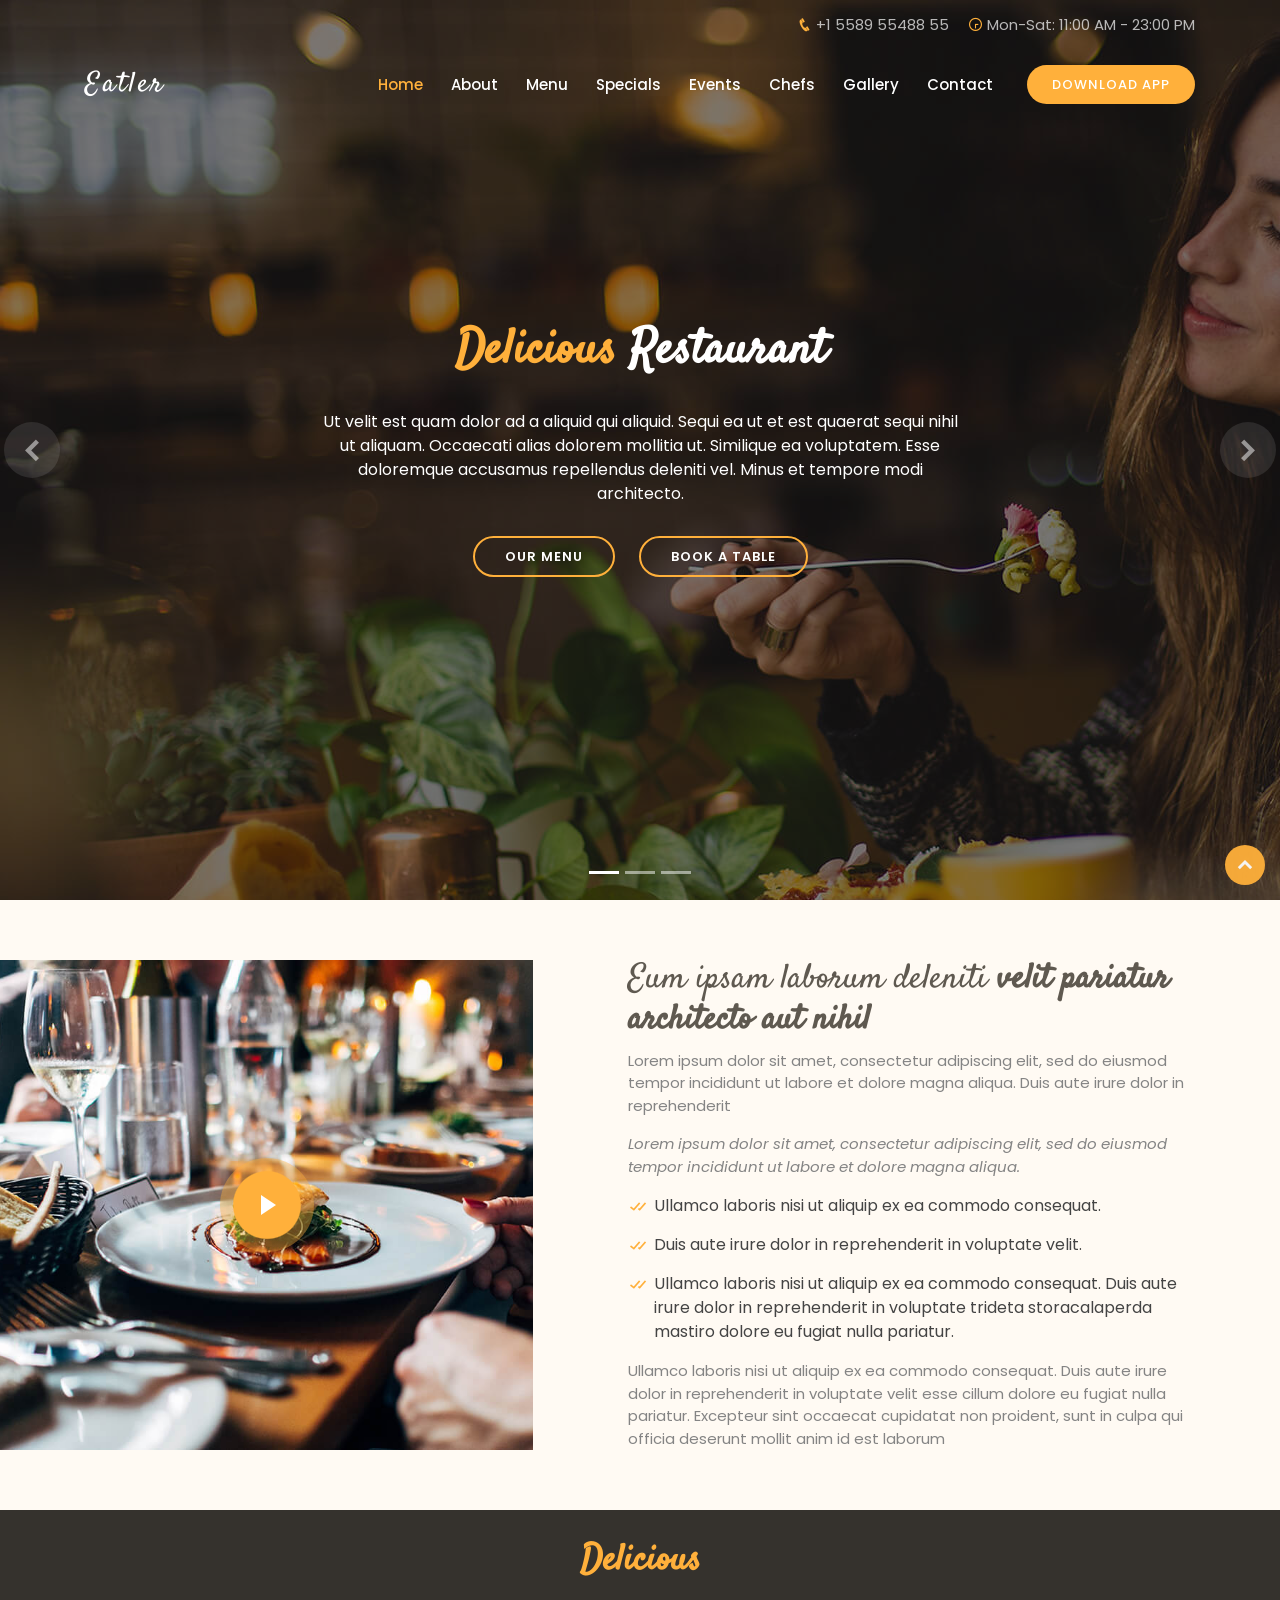
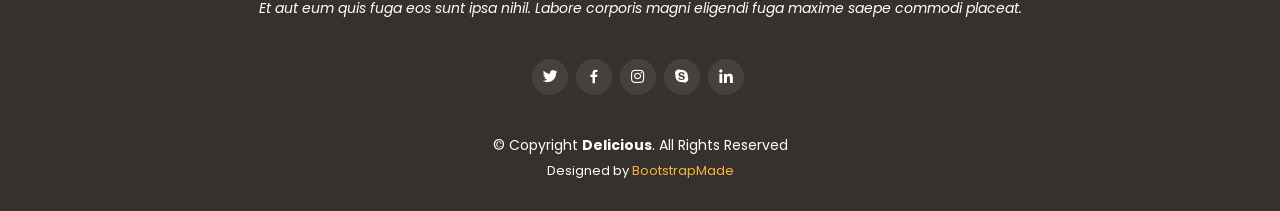
<file: main/index2.html>
<!DOCTYPE html>

<html lang="en">

<head>
  <meta charset="utf-8">
  <meta content="width=device-width, initial-scale=1.0" name="viewport">

  <title>Eatler</title>
  <meta content="" name="descriptison">
  <meta content="" name="keywords">

  <!-- Favicons -->
  <!-- <link href="assets/img/favicon.png" rel="icon">
  <link href="assets/img/apple-touch-icon.png" rel="apple-touch-icon"> -->

  <!-- Google Fonts -->
  <link href="https://fonts.googleapis.com/css?family=Poppins:300,300i,400,400i,600,600i,700,700i|Satisfy|Comic+Neue:300,300i,400,400i,700,700i" rel="stylesheet">

  <!-- Vendor CSS Files -->
  <link href="assets/vendor/bootstrap/css/bootstrap.min.css" rel="stylesheet">
  <link href="assets/vendor/icofont/icofont.min.css" rel="stylesheet">
  <link href="assets/vendor/boxicons/css/boxicons.min.css" rel="stylesheet">
  <link href="assets/vendor/animate.css/animate.min.css" rel="stylesheet">
  <link href="assets/vendor/venobox/venobox.css" rel="stylesheet">
  <link href="assets/vendor/owl.carousel/assets/owl.carousel.min.css" rel="stylesheet">

  <!-- Main CSS File -->
  <link href="assets/css/style.css" rel="stylesheet">

</head>

<body>

  <!-- ======= Top Bar ======= -->
  <section id="topbar" class="d-none d-lg-flex align-items-center fixed-top">
    <div class="container text-right">
      <i class="icofont-phone"></i> +1 5589 55488 55
      <i class="icofont-clock-time icofont-rotate-180"></i> Mon-Sat: 11:00 AM - 23:00 PM
    </div>
  </section>

  <!-- ======= Header ======= -->
  <header id="header" class="fixed-top d-flex align-items-center">
    <div class="container d-flex align-items-center">

      <div class="logo mr-auto">
        <h1 class="text-light"><a href="index.html"><span>Eatler</span></a></h1>
        <!-- Uncomment below if you prefer to use an image logo -->
        <!-- <a href="index.html"><img src="assets/img/logo.png" alt="" class="img-fluid"></a>-->
      </div>

      <nav class="nav-menu d-none d-lg-block">
        <ul>
          <li class="active"><a href="index.html">Home</a></li>
          <li><a href="#about">About</a></li>
          <li><a href="#menu">Menu</a></li>
          <li><a href="#specials">Specials</a></li>
          <li><a href="#events">Events</a></li>
          <li><a href="#chefs">Chefs</a></li>
          <li><a href="#gallery">Gallery</a></li>
          <li><a href="#contact">Contact</a></li>

          <li class="book-a-table text-center"><a href="#book-a-table">Download App</a></li>
        </ul>
      </nav><!-- .nav-menu -->

    </div>
  </header><!-- End Header -->

  <!-- ======= Hero Section ======= -->
  <section id="hero">
    <div class="hero-container">
      <div id="heroCarousel" class="carousel slide carousel-fade" data-ride="carousel">

        <ol class="carousel-indicators" id="hero-carousel-indicators"></ol>

        <div class="carousel-inner" role="listbox">

          <!-- Slide 1 -->
          <div class="carousel-item active" style="background: url(assets/img/slide/slide-1.jpg);">
            <div class="carousel-container">
              <div class="carousel-content">
                <h2 class="animated fadeInDown"><span>Delicious</span> Restaurant</h2>
                <p class="animated fadeInUp">Ut velit est quam dolor ad a aliquid qui aliquid. Sequi ea ut et est quaerat sequi nihil ut aliquam. Occaecati alias dolorem mollitia ut. Similique ea voluptatem. Esse doloremque accusamus repellendus deleniti vel. Minus et tempore modi architecto.</p>
                <div>
                  <a href="#menu" class="btn-menu animated fadeInUp scrollto">Our Menu</a>
                  <a href="#book-a-table" class="btn-book animated fadeInUp scrollto">Book a Table</a>
                </div>
              </div>
            </div>
          </div>

          <!-- Slide 2 -->
          <div class="carousel-item" style="background: url(assets/img/slide/slide-2.jpg);">
            <div class="carousel-container">
              <div class="carousel-content">
                <h2 class="animated fadeInDown">Lorem Ipsum Dolor</h2>
                <p class="animated fadeInUp">Ut velit est quam dolor ad a aliquid qui aliquid. Sequi ea ut et est quaerat sequi nihil ut aliquam. Occaecati alias dolorem mollitia ut. Similique ea voluptatem. Esse doloremque accusamus repellendus deleniti vel. Minus et tempore modi architecto.</p>
                <div>
                  <a href="#menu" class="btn-menu animated fadeInUp scrollto">Our Menu</a>
                  <a href="#book-a-table" class="btn-book animated fadeInUp scrollto">Book a Table</a>
                </div>
              </div>
            </div>
          </div>

          <!-- Slide 3 -->
          <div class="carousel-item" style="background: url(assets/img/slide/slide-3.jpg);">
            <div class="carousel-background"><img src="assets/img/slide/slide-3.jpg" alt=""></div>
            <div class="carousel-container">
              <div class="carousel-content">
                <h2 class="animated fadeInDown">Sequi ea ut et est quaerat</h2>
                <p class="animated fadeInUp">Ut velit est quam dolor ad a aliquid qui aliquid. Sequi ea ut et est quaerat sequi nihil ut aliquam. Occaecati alias dolorem mollitia ut. Similique ea voluptatem. Esse doloremque accusamus repellendus deleniti vel. Minus et tempore modi architecto.</p>
                <div>
                  <a href="#menu" class="btn-menu animated fadeInUp scrollto">Our Menu</a>
                  <a href="#book-a-table" class="btn-book animated fadeInUp scrollto">Book a Table</a>
                </div>
              </div>
            </div>
          </div>

        </div>

        <a class="carousel-control-prev" href="#heroCarousel" role="button" data-slide="prev">
          <span class="carousel-control-prev-icon icofont-simple-left" aria-hidden="true"></span>
          <span class="sr-only">Previous</span>
        </a>

        <a class="carousel-control-next" href="#heroCarousel" role="button" data-slide="next">
          <span class="carousel-control-next-icon icofont-simple-right" aria-hidden="true"></span>
          <span class="sr-only">Next</span>
        </a>

      </div>
    </div>
  </section><!-- End Hero -->

  <main id="main">

    <!-- ======= About Section ======= -->

    <section id="about"  class="about">
      <div class="container-fluid">

        <div class="row">

          <div class="col-lg-5 align-items-stretch video-box" style='background-image: url("assets/img/about.jpg");'>
            <a href="https://www.youtube.com/watch?v=jDDaplaOz7Q" class="venobox play-btn mb-4" data-vbtype="video" data-autoplay="true"></a>
          </div>

          <div class="col-lg-7 d-flex flex-column justify-content-center align-items-stretch">

            <div class="content">
              <h3>Eum ipsam laborum deleniti <strong>velit pariatur architecto aut nihil</strong></h3>
              <p>
                Lorem ipsum dolor sit amet, consectetur adipiscing elit, sed do eiusmod tempor incididunt ut labore et dolore magna aliqua. Duis aute irure dolor in reprehenderit
              </p>
              <p class="font-italic">
                Lorem ipsum dolor sit amet, consectetur adipiscing elit, sed do eiusmod tempor incididunt ut labore et dolore
                magna aliqua.
              </p>
              <ul>
                <li><i class="bx bx-check-double"></i> Ullamco laboris nisi ut aliquip ex ea commodo consequat.</li>
                <li><i class="bx bx-check-double"></i> Duis aute irure dolor in reprehenderit in voluptate velit.</li>
                <li><i class="bx bx-check-double"></i> Ullamco laboris nisi ut aliquip ex ea commodo consequat. Duis aute irure dolor in reprehenderit in voluptate trideta storacalaperda mastiro dolore eu fugiat nulla pariatur.</li>
              </ul>
              <p>
                Ullamco laboris nisi ut aliquip ex ea commodo consequat. Duis aute irure dolor in reprehenderit in voluptate
                velit esse cillum dolore eu fugiat nulla pariatur. Excepteur sint occaecat cupidatat non proident, sunt in
                culpa qui officia deserunt mollit anim id est laborum
              </p>
            </div>

          </div>

        </div>

      </div>
    </section><!-- End About Section -->


      </main><!-- End #main -->

  <!-- ======= Footer ======= -->
  <footer id="footer">
    <div class="container">
      <h3>Delicious</h3>
      <p>Et aut eum quis fuga eos sunt ipsa nihil. Labore corporis magni eligendi fuga maxime saepe commodi placeat.</p>
      <div class="social-links">
        <a href="#" class="twitter"><i class="bx bxl-twitter"></i></a>
        <a href="#" class="facebook"><i class="bx bxl-facebook"></i></a>
        <a href="#" class="instagram"><i class="bx bxl-instagram"></i></a>
        <a href="#" class="google-plus"><i class="bx bxl-skype"></i></a>
        <a href="#" class="linkedin"><i class="bx bxl-linkedin"></i></a>
      </div>
      <div class="copyright">
        &copy; Copyright <strong><span>Delicious</span></strong>. All Rights Reserved
      </div>
      <div class="credits">
        <!-- All the links in the footer should remain intact. -->
        <!-- You can delete the links only if you purchased the pro version. -->
        <!-- Licensing information: https://bootstrapmade.com/license/ -->
        <!-- Purchase the pro version with working PHP/AJAX contact form: https://bootstrapmade.com/delicious-free-restaurant-bootstrap-theme/ -->
        Designed by <a href="https://bootstrapmade.com/">BootstrapMade</a>
      </div>
    </div>
  </footer><!-- End Footer -->

  <a href="#" class="back-to-top"><i class="icofont-simple-up"></i></a>

  <!-- Vendor JS Files -->
  <script src="assets/vendor/jquery/jquery.min.js"></script>
  <script src="assets/vendor/bootstrap/js/bootstrap.bundle.min.js"></script>
  <script src="assets/vendor/jquery.easing/jquery.easing.min.js"></script>
  <script src="assets/vendor/php-email-form/validate.js"></script>
  <script src="assets/vendor/jquery-sticky/jquery.sticky.js"></script>
  <script src="assets/vendor/isotope-layout/isotope.pkgd.min.js"></script>
  <script src="assets/vendor/venobox/venobox.min.js"></script>
  <script src="assets/vendor/owl.carousel/owl.carousel.min.js"></script>

  <!-- Template Main JS File -->
  <script src="assets/js/main.js"></script>

</body>

</html>
</file>
<file: main/assets/vendor/venobox/venobox.css>
/* ------ venobox.css --------*/
.vbox-overlay *, .vbox-overlay *:before, .vbox-overlay *:after{
    -webkit-backface-visibility: hidden;
    -webkit-box-sizing:border-box;
    -moz-box-sizing:border-box;
    box-sizing:border-box;
}
.vbox-overlay * { 
    -webkit-backface-visibility: visible;
    backface-visibility: visible;
}
.vbox-overlay{
    display: -webkit-flex;
    display: flex;
    -webkit-flex-direction: column;
    flex-direction: column;
    -webkit-justify-content: center;
    justify-content: center;
    -webkit-align-items: center;
    align-items: center;
    position: fixed;
    left: 0;
    top: 0;
    bottom: 0;
    right: 0;
    z-index: 999999;
}

/* ----- navigation ----- */
.vbox-title{
    width: 100%;
    height: 40px;
    float: left;
    text-align: center;
    line-height: 28px;
    font-size: 12px;
    padding: 6px 50px;
    overflow: hidden;
    position: fixed;
    display: none;
    left: 0;
    z-index: 89;
}
.vbox-close{
    cursor: pointer;
    position: fixed;
    top: -1px;
    right: 0;
    width: 50px;
    height: 40px;
    padding: 6px;
    display: block;
    background-position:10px center;
    overflow: hidden;
    font-size: 24px;
    line-height: 1;
    text-align: center;
    z-index: 99;
}
.vbox-left{
    cursor: pointer;
    position: fixed;
    left: 0;
    height: 40px;
    overflow: hidden;
    line-height: 28px;
    font-size: 12px;
    z-index: 99;
    display: flex;
    align-items:center;
}
.vbox-num{
    display: inline-block;
    margin: 6px 0 6px 15px;
}
/* ----- Social share ----- */
.vbox-share{
    line-height: 28px;
    font-size: 12px;
    overflow: hidden;
    position: fixed;
    left: 0;
    z-index: 98;
    display: flex;
    align-items:center;
    justify-content: center;
    width: 100%;
    text-align: center;
}
.vbox-share svg{
    max-height: 28px;
    width: 28px;
    z-index: 10;
    margin-left: 12px;
    margin-top: 6px;
    margin-bottom: 6px;
    vertical-align: middle;
}


/* ----- navigation ARROWS ----- */
.vbox-next, .vbox-prev{
    position: fixed;
    top: 50%;
    margin-top: -15px;
    overflow: hidden;
    cursor: pointer;
    display: block;
    width: 45px;
    height: 45px;
    z-index: 99;
}
.vbox-next span, .vbox-prev span{
    position: relative;
    width: 20px;
    height: 20px;
    border: 2px solid transparent;
    border-top-color: #B6B6B6;
    border-right-color: #B6B6B6;
    text-indent: -100px;
    position: absolute;
    top: 8px;
    display: block;
}
.vbox-prev{
    left: 15px;
}
.vbox-next{
    right: 15px;
}
.vbox-prev span{
    left: 10px;
    -ms-transform: rotate(-135deg);
    -webkit-transform: rotate(-135deg);
    transform: rotate(-135deg);
}
.vbox-next span{
    -ms-transform: rotate(45deg);
    -webkit-transform: rotate(45deg);
    transform: rotate(45deg);
    right: 10px;
}
/* ------- inline window ------ */
.vbox-inline{
    width: 420px;
    height: 315px;
    height: 70vh;
    padding: 10px;
    background: #fff;
    margin: 0 auto;
    overflow: auto;
    text-align: left;
}
/* ------- Video & iFrames window ------ */
.venoframe{
    max-width: 100%;
    width: 100%;
    border: none;
    width: 100%;
    height: 260px;
    height: 70vh;
}
.venoframe.vbvid{
    height: 260px;
}
@media (min-width: 768px) {
    .venoframe, .vbox-inline{
        width: 90%;
        height: 360px;
        height: 70vh;
    }
    .venoframe.vbvid{
        width: 640px;
        height: 360px;
    }
}
@media (min-width: 992px) {
    .venoframe, .vbox-inline{
        max-width: 1200px;
        width: 80%;
        height: 540px;
        height: 70vh;
    }
    .venoframe.vbvid{
        width: 960px;
        height: 540px;
    }
}
/* 
Please do NOT edit this part! 
or at least read this note: http://i.imgur.com/7C0ws9e.gif
*/
.vbox-open{
    overflow: hidden;
}
.vbox-container{
    position: absolute;
    left: 0;
    right: 0;
    top: 0;
    bottom: 0;
    overflow-x: hidden;
    overflow-y: scroll;
    overflow-scrolling: touch;
    -webkit-overflow-scrolling: touch;
    z-index: 20;
    max-height: 100%;

}

.vbox-content{
    text-align: center;
    float: left;
    width: 100%;
    position: relative;
    overflow: hidden;
    padding: 20px 4%;
}
.vbox-container img{
    max-width: 100%;
    height: auto;
}
.vbox-figlio{
    box-shadow: 0 0 12px rgba(0,0,0,0.19), 0 6px 6px rgba(0,0,0,0.23);
    max-width: 100%;
    text-align: initial;
}
img.vbox-figlio{
    -webkit-user-select: none;
-khtml-user-select: none;
-moz-user-select: none;
-o-user-select: none;
user-select: none;
}
.vbox-content.swipe-left{
    margin-left: -200px !important;
}
.vbox-content.swipe-right{
    margin-left: 200px !important;
}
.vbox-animated{
    webkit-transition: margin 300ms ease-out;
    transition: margin 300ms ease-out;
}

/* ---------- preloader ----------
 * SPINKIT 
 * http://tobiasahlin.com/spinkit/
-------------------------------- */
.sk-double-bounce,.sk-rotating-plane{width:40px;height:40px;margin:40px auto}.sk-rotating-plane{background-color:#333;-webkit-animation:sk-rotatePlane 1.2s infinite ease-in-out;animation:sk-rotatePlane 1.2s infinite ease-in-out}@-webkit-keyframes sk-rotatePlane{0%{-webkit-transform:perspective(120px) rotateX(0) rotateY(0);transform:perspective(120px) rotateX(0) rotateY(0)}50%{-webkit-transform:perspective(120px) rotateX(-180.1deg) rotateY(0);transform:perspective(120px) rotateX(-180.1deg) rotateY(0)}100%{-webkit-transform:perspective(120px) rotateX(-180deg) rotateY(-179.9deg);transform:perspective(120px) rotateX(-180deg) rotateY(-179.9deg)}}@keyframes sk-rotatePlane{0%{-webkit-transform:perspective(120px) rotateX(0) rotateY(0);transform:perspective(120px) rotateX(0) rotateY(0)}50%{-webkit-transform:perspective(120px) rotateX(-180.1deg) rotateY(0);transform:perspective(120px) rotateX(-180.1deg) rotateY(0)}100%{-webkit-transform:perspective(120px) rotateX(-180deg) rotateY(-179.9deg);transform:perspective(120px) rotateX(-180deg) rotateY(-179.9deg)}}.sk-double-bounce{position:relative}.sk-double-bounce .sk-child{width:100%;height:100%;border-radius:50%;background-color:#333;opacity:.6;position:absolute;top:0;left:0;-webkit-animation:sk-doubleBounce 2s infinite ease-in-out;animation:sk-doubleBounce 2s infinite ease-in-out}.sk-chasing-dots .sk-child,.sk-spinner-pulse,.sk-three-bounce .sk-child{background-color:#333;border-radius:100%}.sk-double-bounce .sk-double-bounce2{-webkit-animation-delay:-1s;animation-delay:-1s}@-webkit-keyframes sk-doubleBounce{0%,100%{-webkit-transform:scale(0);transform:scale(0)}50%{-webkit-transform:scale(1);transform:scale(1)}}@keyframes sk-doubleBounce{0%,100%{-webkit-transform:scale(0);transform:scale(0)}50%{-webkit-transform:scale(1);transform:scale(1)}}.sk-wave{margin:40px auto;width:50px;height:40px;text-align:center;font-size:10px}.sk-wave .sk-rect{background-color:#333;height:100%;width:6px;display:inline-block;-webkit-animation:sk-waveStretchDelay 1.2s infinite ease-in-out;animation:sk-waveStretchDelay 1.2s infinite ease-in-out}.sk-wave .sk-rect1{-webkit-animation-delay:-1.2s;animation-delay:-1.2s}.sk-wave .sk-rect2{-webkit-animation-delay:-1.1s;animation-delay:-1.1s}.sk-wave .sk-rect3{-webkit-animation-delay:-1s;animation-delay:-1s}.sk-wave .sk-rect4{-webkit-animation-delay:-.9s;animation-delay:-.9s}.sk-wave .sk-rect5{-webkit-animation-delay:-.8s;animation-delay:-.8s}@-webkit-keyframes sk-waveStretchDelay{0%,100%,40%{-webkit-transform:scaleY(.4);transform:scaleY(.4)}20%{-webkit-transform:scaleY(1);transform:scaleY(1)}}@keyframes sk-waveStretchDelay{0%,100%,40%{-webkit-transform:scaleY(.4);transform:scaleY(.4)}20%{-webkit-transform:scaleY(1);transform:scaleY(1)}}.sk-wandering-cubes{margin:40px auto;width:40px;height:40px;position:relative}.sk-wandering-cubes .sk-cube{background-color:#333;width:10px;height:10px;position:absolute;top:0;left:0;-webkit-animation:sk-wanderingCube 1.8s ease-in-out -1.8s infinite both;animation:sk-wanderingCube 1.8s ease-in-out -1.8s infinite both}.sk-chasing-dots,.sk-spinner-pulse{width:40px;height:40px;margin:40px auto}.sk-wandering-cubes .sk-cube2{-webkit-animation-delay:-.9s;animation-delay:-.9s}@-webkit-keyframes sk-wanderingCube{0%{-webkit-transform:rotate(0);transform:rotate(0)}25%{-webkit-transform:translateX(30px) rotate(-90deg) scale(.5);transform:translateX(30px) rotate(-90deg) scale(.5)}50%{-webkit-transform:translateX(30px) translateY(30px) rotate(-179deg);transform:translateX(30px) translateY(30px) rotate(-179deg)}50.1%{-webkit-transform:translateX(30px) translateY(30px) rotate(-180deg);transform:translateX(30px) translateY(30px) rotate(-180deg)}75%{-webkit-transform:translateX(0) translateY(30px) rotate(-270deg) scale(.5);transform:translateX(0) translateY(30px) rotate(-270deg) scale(.5)}100%{-webkit-transform:rotate(-360deg);transform:rotate(-360deg)}}@keyframes sk-wanderingCube{0%{-webkit-transform:rotate(0);transform:rotate(0)}25%{-webkit-transform:translateX(30px) rotate(-90deg) scale(.5);transform:translateX(30px) rotate(-90deg) scale(.5)}50%{-webkit-transform:translateX(30px) translateY(30px) rotate(-179deg);transform:translateX(30px) translateY(30px) rotate(-179deg)}50.1%{-webkit-transform:translateX(30px) translateY(30px) rotate(-180deg);transform:translateX(30px) translateY(30px) rotate(-180deg)}75%{-webkit-transform:translateX(0) translateY(30px) rotate(-270deg) scale(.5);transform:translateX(0) translateY(30px) rotate(-270deg) scale(.5)}100%{-webkit-transform:rotate(-360deg);transform:rotate(-360deg)}}.sk-spinner-pulse{-webkit-animation:sk-pulseScaleOut 1s infinite ease-in-out;animation:sk-pulseScaleOut 1s infinite ease-in-out}@-webkit-keyframes sk-pulseScaleOut{0%{-webkit-transform:scale(0);transform:scale(0)}100%{-webkit-transform:scale(1);transform:scale(1);opacity:0}}@keyframes sk-pulseScaleOut{0%{-webkit-transform:scale(0);transform:scale(0)}100%{-webkit-transform:scale(1);transform:scale(1);opacity:0}}.sk-chasing-dots{position:relative;text-align:center;-webkit-animation:sk-chasingDotsRotate 2s infinite linear;animation:sk-chasingDotsRotate 2s infinite linear}.sk-chasing-dots .sk-child{width:60%;height:60%;display:inline-block;position:absolute;top:0;-webkit-animation:sk-chasingDotsBounce 2s infinite ease-in-out;animation:sk-chasingDotsBounce 2s infinite ease-in-out}.sk-chasing-dots .sk-dot2{top:auto;bottom:0;-webkit-animation-delay:-1s;animation-delay:-1s}@-webkit-keyframes sk-chasingDotsRotate{100%{-webkit-transform:rotate(360deg);transform:rotate(360deg)}}@keyframes sk-chasingDotsRotate{100%{-webkit-transform:rotate(360deg);transform:rotate(360deg)}}@-webkit-keyframes sk-chasingDotsBounce{0%,100%{-webkit-transform:scale(0);transform:scale(0)}50%{-webkit-transform:scale(1);transform:scale(1)}}@keyframes sk-chasingDotsBounce{0%,100%{-webkit-transform:scale(0);transform:scale(0)}50%{-webkit-transform:scale(1);transform:scale(1)}}.sk-three-bounce{margin:40px auto;width:80px;text-align:center}.sk-three-bounce .sk-child{width:20px;height:20px;display:inline-block;-webkit-animation:sk-three-bounce 1.4s ease-in-out 0s infinite both;animation:sk-three-bounce 1.4s ease-in-out 0s infinite both}.sk-circle .sk-child:before,.sk-fading-circle .sk-circle:before{display:block;border-radius:100%;content:'';background-color:#333}.sk-three-bounce .sk-bounce1{-webkit-animation-delay:-.32s;animation-delay:-.32s}.sk-three-bounce .sk-bounce2{-webkit-animation-delay:-.16s;animation-delay:-.16s}@-webkit-keyframes sk-three-bounce{0%,100%,80%{-webkit-transform:scale(0);transform:scale(0)}40%{-webkit-transform:scale(1);transform:scale(1)}}@keyframes sk-three-bounce{0%,100%,80%{-webkit-transform:scale(0);transform:scale(0)}40%{-webkit-transform:scale(1);transform:scale(1)}}.sk-circle{margin:40px auto;width:40px;height:40px;position:relative}.sk-circle .sk-child{width:100%;height:100%;position:absolute;left:0;top:0}.sk-circle .sk-child:before{margin:0 auto;width:15%;height:15%;-webkit-animation:sk-circleBounceDelay 1.2s infinite ease-in-out both;animation:sk-circleBounceDelay 1.2s infinite ease-in-out both}.sk-circle .sk-circle2{-webkit-transform:rotate(30deg);-ms-transform:rotate(30deg);transform:rotate(30deg)}.sk-circle .sk-circle3{-webkit-transform:rotate(60deg);-ms-transform:rotate(60deg);transform:rotate(60deg)}.sk-circle .sk-circle4{-webkit-transform:rotate(90deg);-ms-transform:rotate(90deg);transform:rotate(90deg)}.sk-circle .sk-circle5{-webkit-transform:rotate(120deg);-ms-transform:rotate(120deg);transform:rotate(120deg)}.sk-circle .sk-circle6{-webkit-transform:rotate(150deg);-ms-transform:rotate(150deg);transform:rotate(150deg)}.sk-circle .sk-circle7{-webkit-transform:rotate(180deg);-ms-transform:rotate(180deg);transform:rotate(180deg)}.sk-circle .sk-circle8{-webkit-transform:rotate(210deg);-ms-transform:rotate(210deg);transform:rotate(210deg)}.sk-circle .sk-circle9{-webkit-transform:rotate(240deg);-ms-transform:rotate(240deg);transform:rotate(240deg)}.sk-circle .sk-circle10{-webkit-transform:rotate(270deg);-ms-transform:rotate(270deg);transform:rotate(270deg)}.sk-circle .sk-circle11{-webkit-transform:rotate(300deg);-ms-transform:rotate(300deg);transform:rotate(300deg)}.sk-circle .sk-circle12{-webkit-transform:rotate(330deg);-ms-transform:rotate(330deg);transform:rotate(330deg)}.sk-circle .sk-circle2:before{-webkit-animation-delay:-1.1s;animation-delay:-1.1s}.sk-circle .sk-circle3:before{-webkit-animation-delay:-1s;animation-delay:-1s}.sk-circle .sk-circle4:before{-webkit-animation-delay:-.9s;animation-delay:-.9s}.sk-circle .sk-circle5:before{-webkit-animation-delay:-.8s;animation-delay:-.8s}.sk-circle .sk-circle6:before{-webkit-animation-delay:-.7s;animation-delay:-.7s}.sk-circle .sk-circle7:before{-webkit-animation-delay:-.6s;animation-delay:-.6s}.sk-circle .sk-circle8:before{-webkit-animation-delay:-.5s;animation-delay:-.5s}.sk-circle .sk-circle9:before{-webkit-animation-delay:-.4s;animation-delay:-.4s}.sk-circle .sk-circle10:before{-webkit-animation-delay:-.3s;animation-delay:-.3s}.sk-circle .sk-circle11:before{-webkit-animation-delay:-.2s;animation-delay:-.2s}.sk-circle .sk-circle12:before{-webkit-animation-delay:-.1s;animation-delay:-.1s}@-webkit-keyframes sk-circleBounceDelay{0%,100%,80%{-webkit-transform:scale(0);transform:scale(0)}40%{-webkit-transform:scale(1);transform:scale(1)}}@keyframes sk-circleBounceDelay{0%,100%,80%{-webkit-transform:scale(0);transform:scale(0)}40%{-webkit-transform:scale(1);transform:scale(1)}}.sk-cube-grid{width:40px;height:40px;margin:40px auto}.sk-cube-grid .sk-cube{width:33.33%;height:33.33%;background-color:#333;float:left;-webkit-animation:sk-cubeGridScaleDelay 1.3s infinite ease-in-out;animation:sk-cubeGridScaleDelay 1.3s infinite ease-in-out}.sk-cube-grid .sk-cube1{-webkit-animation-delay:.2s;animation-delay:.2s}.sk-cube-grid .sk-cube2{-webkit-animation-delay:.3s;animation-delay:.3s}.sk-cube-grid .sk-cube3{-webkit-animation-delay:.4s;animation-delay:.4s}.sk-cube-grid .sk-cube4{-webkit-animation-delay:.1s;animation-delay:.1s}.sk-cube-grid .sk-cube5{-webkit-animation-delay:.2s;animation-delay:.2s}.sk-cube-grid .sk-cube6{-webkit-animation-delay:.3s;animation-delay:.3s}.sk-cube-grid .sk-cube7{-webkit-animation-delay:0ms;animation-delay:0ms}.sk-cube-grid .sk-cube8{-webkit-animation-delay:.1s;animation-delay:.1s}.sk-cube-grid .sk-cube9{-webkit-animation-delay:.2s;animation-delay:.2s}@-webkit-keyframes sk-cubeGridScaleDelay{0%,100%,70%{-webkit-transform:scale3D(1,1,1);transform:scale3D(1,1,1)}35%{-webkit-transform:scale3D(0,0,1);transform:scale3D(0,0,1)}}@keyframes sk-cubeGridScaleDelay{0%,100%,70%{-webkit-transform:scale3D(1,1,1);transform:scale3D(1,1,1)}35%{-webkit-transform:scale3D(0,0,1);transform:scale3D(0,0,1)}}.sk-fading-circle{margin:40px auto;width:40px;height:40px;position:relative}.sk-fading-circle .sk-circle{width:100%;height:100%;position:absolute;left:0;top:0}.sk-fading-circle .sk-circle:before{margin:0 auto;width:15%;height:15%;-webkit-animation:sk-circleFadeDelay 1.2s infinite ease-in-out both;animation:sk-circleFadeDelay 1.2s infinite ease-in-out both}.sk-fading-circle .sk-circle2{-webkit-transform:rotate(30deg);-ms-transform:rotate(30deg);transform:rotate(30deg)}.sk-fading-circle .sk-circle3{-webkit-transform:rotate(60deg);-ms-transform:rotate(60deg);transform:rotate(60deg)}.sk-fading-circle .sk-circle4{-webkit-transform:rotate(90deg);-ms-transform:rotate(90deg);transform:rotate(90deg)}.sk-fading-circle .sk-circle5{-webkit-transform:rotate(120deg);-ms-transform:rotate(120deg);transform:rotate(120deg)}.sk-fading-circle .sk-circle6{-webkit-transform:rotate(150deg);-ms-transform:rotate(150deg);transform:rotate(150deg)}.sk-fading-circle .sk-circle7{-webkit-transform:rotate(180deg);-ms-transform:rotate(180deg);transform:rotate(180deg)}.sk-fading-circle .sk-circle8{-webkit-transform:rotate(210deg);-ms-transform:rotate(210deg);transform:rotate(210deg)}.sk-fading-circle .sk-circle9{-webkit-transform:rotate(240deg);-ms-transform:rotate(240deg);transform:rotate(240deg)}.sk-fading-circle .sk-circle10{-webkit-transform:rotate(270deg);-ms-transform:rotate(270deg);transform:rotate(270deg)}.sk-fading-circle .sk-circle11{-webkit-transform:rotate(300deg);-ms-transform:rotate(300deg);transform:rotate(300deg)}.sk-fading-circle .sk-circle12{-webkit-transform:rotate(330deg);-ms-transform:rotate(330deg);transform:rotate(330deg)}.sk-fading-circle .sk-circle2:before{-webkit-animation-delay:-1.1s;animation-delay:-1.1s}.sk-fading-circle .sk-circle3:before{-webkit-animation-delay:-1s;animation-delay:-1s}.sk-fading-circle .sk-circle4:before{-webkit-animation-delay:-.9s;animation-delay:-.9s}.sk-fading-circle .sk-circle5:before{-webkit-animation-delay:-.8s;animation-delay:-.8s}.sk-fading-circle .sk-circle6:before{-webkit-animation-delay:-.7s;animation-delay:-.7s}.sk-fading-circle .sk-circle7:before{-webkit-animation-delay:-.6s;animation-delay:-.6s}.sk-fading-circle .sk-circle8:before{-webkit-animation-delay:-.5s;animation-delay:-.5s}.sk-fading-circle .sk-circle9:before{-webkit-animation-delay:-.4s;animation-delay:-.4s}.sk-fading-circle .sk-circle10:before{-webkit-animation-delay:-.3s;animation-delay:-.3s}.sk-fading-circle .sk-circle11:before{-webkit-animation-delay:-.2s;animation-delay:-.2s}.sk-fading-circle .sk-circle12:before{-webkit-animation-delay:-.1s;animation-delay:-.1s}@-webkit-keyframes sk-circleFadeDelay{0%,100%,39%{opacity:0}40%{opacity:1}}@keyframes sk-circleFadeDelay{0%,100%,39%{opacity:0}40%{opacity:1}}.sk-folding-cube{margin:40px auto;width:40px;height:40px;position:relative;-webkit-transform:rotateZ(45deg);transform:rotateZ(45deg)}.sk-folding-cube .sk-cube{float:left;width:50%;height:50%;position:relative;-webkit-transform:scale(1.1);-ms-transform:scale(1.1);transform:scale(1.1)}.sk-folding-cube .sk-cube:before{content:'';position:absolute;top:0;left:0;width:100%;height:100%;background-color:#333;-webkit-animation:sk-foldCubeAngle 2.4s infinite linear both;animation:sk-foldCubeAngle 2.4s infinite linear both;-webkit-transform-origin:100% 100%;-ms-transform-origin:100% 100%;transform-origin:100% 100%}.sk-folding-cube .sk-cube2{-webkit-transform:scale(1.1) rotateZ(90deg);transform:scale(1.1) rotateZ(90deg)}.sk-folding-cube .sk-cube3{-webkit-transform:scale(1.1) rotateZ(180deg);transform:scale(1.1) rotateZ(180deg)}.sk-folding-cube .sk-cube4{-webkit-transform:scale(1.1) rotateZ(270deg);transform:scale(1.1) rotateZ(270deg)}.sk-folding-cube .sk-cube2:before{-webkit-animation-delay:.3s;animation-delay:.3s}.sk-folding-cube .sk-cube3:before{-webkit-animation-delay:.6s;animation-delay:.6s}.sk-folding-cube .sk-cube4:before{-webkit-animation-delay:.9s;animation-delay:.9s}@-webkit-keyframes sk-foldCubeAngle{0%,10%{-webkit-transform:perspective(140px) rotateX(-180deg);transform:perspective(140px) rotateX(-180deg);opacity:0}25%,75%{-webkit-transform:perspective(140px) rotateX(0);transform:perspective(140px) rotateX(0);opacity:1}100%,90%{-webkit-transform:perspective(140px) rotateY(180deg);transform:perspective(140px) rotateY(180deg);opacity:0}}@keyframes sk-foldCubeAngle{0%,10%{-webkit-transform:perspective(140px) rotateX(-180deg);transform:perspective(140px) rotateX(-180deg);opacity:0}25%,75%{-webkit-transform:perspective(140px) rotateX(0);transform:perspective(140px) rotateX(0);opacity:1}100%,90%{-webkit-transform:perspective(140px) rotateY(180deg);transform:perspective(140px) rotateY(180deg);opacity:0}}
</file>
<file: main/assets/css/style.css>
/**
* Template Name: Delicious - v2.0.2
* Template URL: https://bootstrapmade.com/delicious-free-restaurant-bootstrap-theme/
* Author: BootstrapMade.com
* License: https://bootstrapmade.com/license/
*/

/*--------------------------------------------------------------
# General
--------------------------------------------------------------*/
body {
  font-family: "Poppins", sans-serif;
  color: #444444;
}

a {
  color: #ffb03b;
}

a:hover {
  color: #ffc56e;
  text-decoration: none;
}

h1, h2, h3, h4, h5, h6 {
  font-family: "Satisfy", sans-serif;
}

/*--------------------------------------------------------------
# Back to top button
--------------------------------------------------------------*/
.back-to-top {
  position: fixed;
  display: none;
  right: 15px;
  bottom: 15px;
  z-index: 99999;
}

.back-to-top i {
  display: flex;
  align-items: center;
  justify-content: center;
  font-size: 24px;
  width: 40px;
  height: 40px;
  border-radius: 50px;
  background: #ffb03b;
  color: #fff;
  transition: all 0.4s;
}

.back-to-top i:hover {
  background: #ffa012;
  color: #fff;
}

/*--------------------------------------------------------------
# Top Bar
--------------------------------------------------------------*/
#topbar {
  padding: 0;
  font-size: 15px;
  height: 50px;
  transition: all 0.5s;
  color: rgba(255, 255, 255, 0.7);
}

#topbar.topbar-scrolled {
  top: -50px;
}

#topbar i {
  color: #ffb03b;
}

#topbar i + i {
  margin-left: 15px;
}

/*--------------------------------------------------------------
# Header
--------------------------------------------------------------*/
#header {
  top: 50px;
  height: 70px;
  z-index: 997;
  transition: all 0.5s;
  padding: 10px 0;
}

#header.header-scrolled {
  top: 0;
  background: rgba(26, 24, 22, 0.85);
}

#header .logo h1 {
  font-size: 28px;
  margin: 0;
  line-height: 1;
  font-weight: 400;
  letter-spacing: 3px;
}

#header .logo h1 a, #header .logo h1 a:hover {
  color: #fff;
  text-decoration: none;
}

#header .logo img {
  padding: 0;
  margin: 0;
  max-height: 40px;
}

@media (max-width: 992px) {
  #header {
    top: 0;
    background: rgba(26, 24, 22, 0.85);
  }
}

/*--------------------------------------------------------------
# Navigation Menu
--------------------------------------------------------------*/
/* Desktop Navigation */
.nav-menu, .nav-menu * {
  margin: 0;
  padding: 0;
  list-style: none;
}

.nav-menu > ul > li {
  position: relative;
  white-space: nowrap;
  float: left;
}

.nav-menu a {
  display: block;
  position: relative;
  color: white;
  padding: 9px 14px;
  transition: 0.3s;
  font-size: 15px;
  font-weight: 500;
  font-family: "Poppins", sans-serif;
}

.nav-menu a:hover, .nav-menu .active > a, .nav-menu li:hover > a {
  color: #ffb03b;
  text-decoration: none;
}

.nav-menu .book-a-table a {
  background: #ffb03b;
  color: #fff;
  border-radius: 50px;
  margin: 0 0 0 20px;
  padding: 10px 25px;
  text-transform: uppercase;
  font-size: 13px;
  font-weight: 500;
  letter-spacing: 1px;
  transition: 0.3s;
}

.nav-menu .book-a-table a:hover {
  background: #ffa012;
  color: #fff;
}

.nav-menu .drop-down ul {
  display: block;
  position: absolute;
  left: 0;
  top: calc(100% + 30px);
  z-index: 99;
  opacity: 0;
  visibility: hidden;
  padding: 10px 0;
  background: #fff;
  box-shadow: 0px 0px 30px rgba(127, 137, 161, 0.25);
  transition: ease all 0.3s;
}

.nav-menu .drop-down:hover > ul {
  opacity: 1;
  top: 100%;
  visibility: visible;
}

.nav-menu .drop-down li {
  min-width: 180px;
  position: relative;
}

.nav-menu .drop-down ul a {
  padding: 10px 20px;
  font-size: 14px;
  font-weight: 500;
  text-transform: none;
  color: #433f39;
}

.nav-menu .drop-down ul a:hover, .nav-menu .drop-down ul .active > a, .nav-menu .drop-down ul li:hover > a {
  color: #ffb03b;
}

.nav-menu .drop-down > a:after {
  content: "\ea99";
  font-family: IcoFont;
  padding-left: 5px;
}

.nav-menu .drop-down .drop-down ul {
  top: 0;
  left: calc(100% - 30px);
}

.nav-menu .drop-down .drop-down:hover > ul {
  opacity: 1;
  top: 0;
  left: 100%;
}

.nav-menu .drop-down .drop-down > a {
  padding-right: 35px;
}

.nav-menu .drop-down .drop-down > a:after {
  content: "\eaa0";
  font-family: IcoFont;
  position: absolute;
  right: 15px;
}

@media (max-width: 1366px) {
  .nav-menu .drop-down .drop-down ul {
    left: -90%;
  }
  .nav-menu .drop-down .drop-down:hover > ul {
    left: -100%;
  }
  .nav-menu .drop-down .drop-down > a:after {
    content: "\ea9d";
  }
}

/* Mobile Navigation */
.mobile-nav-toggle {
  position: fixed;
  right: 15px;
  top: 15px;
  z-index: 9998;
  border: 0;
  background: none;
  font-size: 24px;
  transition: all 0.4s;
  outline: none !important;
  line-height: 1;
  cursor: pointer;
  text-align: right;
}

.mobile-nav-toggle i {
  color: #fff;
}

.mobile-nav {
  position: fixed;
  top: 55px;
  right: 15px;
  bottom: 15px;
  left: 15px;
  z-index: 9999;
  overflow-y: auto;
  background: #fff;
  transition: ease-in-out 0.2s;
  opacity: 0;
  visibility: hidden;
  border-radius: 10px;
  padding: 10px 0;
}

.mobile-nav * {
  margin: 0;
  padding: 0;
  list-style: none;
}

.mobile-nav a {
  display: block;
  position: relative;
  color: #433f39;
  padding: 10px 20px;
  font-weight: 500;
  outline: none;
}

.mobile-nav a:hover, .mobile-nav .active > a, .mobile-nav li:hover > a {
  color: #ffb03b;
  text-decoration: none;
}

.mobile-nav .book-a-table a {
  background: #ffb03b;
  color: #fff;
  border-radius: 50px;
  margin: 0 0 0 20px;
  padding: 10px 25px;
  text-transform: uppercase;
  font-size: 13px;
  font-weight: 500;
  letter-spacing: 1px;
  transition: 0.3s;
  display: inline-block;
}

.mobile-nav .book-a-table a:hover {
  background: #ffa012;
  color: #fff;
}

.mobile-nav .drop-down > a:after {
  content: "\ea99";
  font-family: IcoFont;
  padding-left: 10px;
  position: absolute;
  right: 15px;
}

.mobile-nav .active.drop-down > a:after {
  content: "\eaa1";
}

.mobile-nav .drop-down > a {
  padding-right: 35px;
}

.mobile-nav .drop-down ul {
  display: none;
  overflow: hidden;
}

.mobile-nav .drop-down li {
  padding-left: 20px;
}

.mobile-nav-overly {
  width: 100%;
  height: 100%;
  z-index: 9997;
  top: 0;
  left: 0;
  position: fixed;
  background: rgba(39, 37, 34, 0.6);
  overflow: hidden;
  display: none;
  transition: ease-in-out 0.2s;
}

.mobile-nav-active {
  overflow: hidden;
}

.mobile-nav-active .mobile-nav {
  opacity: 1;
  visibility: visible;
}

.mobile-nav-active .mobile-nav-toggle i {
  color: #fff;
}

/*--------------------------------------------------------------
# Hero Section
--------------------------------------------------------------*/
#hero {
  width: 100%;
  height: 100vh;
  background-color: rgba(39, 37, 34, 0.8);
  overflow: hidden;
  padding: 0;
}

#hero .carousel-item {
  width: 100%;
  height: 100vh;
  background-size: cover;
  background-position: center;
  background-repeat: no-repeat;
}

#hero .carousel-item::before {
  content: '';
  background-color: rgba(12, 11, 10, 0.5);
  position: absolute;
  top: 0;
  right: 0;
  left: 0;
  bottom: 0;
}

#hero .carousel-container {
  display: flex;
  justify-content: center;
  align-items: center;
  position: absolute;
  bottom: 0;
  top: 0;
  left: 0;
  right: 0;
}

#hero .carousel-content {
  text-align: center;
}

#hero h2 {
  color: #fff;
  margin-bottom: 30px;
  font-size: 48px;
  font-weight: 700;
}

#hero h2 span {
  color: #ffb03b;
}

#hero p {
  width: 80%;
  -webkit-animation-delay: 0.4s;
  animation-delay: 0.4s;
  margin: 0 auto 30px auto;
  color: #fff;
}

#hero .carousel-inner .carousel-item {
  transition-property: opacity;
  background-position: center top;
}

#hero .carousel-inner .carousel-item,
#hero .carousel-inner .active.carousel-item-left,
#hero .carousel-inner .active.carousel-item-right {
  opacity: 0;
}

#hero .carousel-inner .active,
#hero .carousel-inner .carousel-item-next.carousel-item-left,
#hero .carousel-inner .carousel-item-prev.carousel-item-right {
  opacity: 1;
  transition: 0.5s;
}

#hero .carousel-inner .carousel-item-next,
#hero .carousel-inner .carousel-item-prev,
#hero .carousel-inner .active.carousel-item-left,
#hero .carousel-inner .active.carousel-item-right {
  left: 0;
  transform: translate3d(0, 0, 0);
}

#hero .carousel-control-prev, #hero .carousel-control-next {
  width: 10%;
  opacity: 1;
}

#hero .carousel-control-next-icon, #hero .carousel-control-prev-icon {
  background: none;
  font-size: 36px;
  line-height: 1;
  width: auto;
  height: auto;
  background: rgba(255, 255, 255, 0.1);
  border-radius: 50px;
  padding: 10px;
  transition: 0.3s;
  color: rgba(255, 255, 255, 0.5);
}

#hero .carousel-control-next-icon:hover, #hero .carousel-control-prev-icon:hover {
  background: rgba(255, 255, 255, 0.2);
  color: rgba(255, 255, 255, 0.8);
}

#hero .carousel-indicators li {
  cursor: pointer;
}

#hero .btn-menu, #hero .btn-book {
  font-weight: 600;
  font-size: 13px;
  letter-spacing: 1px;
  text-transform: uppercase;
  display: inline-block;
  padding: 12px 30px;
  border-radius: 50px;
  transition: 0.5s;
  line-height: 1;
  margin: 0 10px;
  -webkit-animation-delay: 0.8s;
  animation-delay: 0.8s;
  color: #fff;
  border: 2px solid #ffb03b;
}

#hero .btn-menu:hover, #hero .btn-book:hover {
  background: #ffb03b;
  color: #fff;
}

@media (max-width: 768px) {
  #hero h2 {
    font-size: 28px;
  }
}

@media (min-width: 1024px) {
  #hero p {
    width: 50%;
  }
  #hero .carousel-control-prev, #hero .carousel-control-next {
    width: 5%;
  }
}

/*--------------------------------------------------------------
# Sections General
--------------------------------------------------------------*/
section {
  padding: 60px 0;
}

.section-bg {
  background-color: white;
}

.section-title {
  text-align: center;
  padding-bottom: 30px;
}

.section-title h2 {
  margin: 15px 0 0 0;
  font-size: 32px;
  font-weight: 700;
  color: #5f5950;
}

.section-title h2 span {
  color: #ffb03b;
}

.section-title p {
  margin: 15px auto 0 auto;
  font-weight: 300;
}

@media (min-width: 1024px) {
  .section-title p {
    width: 50%;
  }
}

/*--------------------------------------------------------------
# About
--------------------------------------------------------------*/
.about {
  background: #fffaf3;
}

.about .content {
  padding: 0 80px;
}

.about .content h3 {
  font-weight: 400;
  font-size: 34px;
  color: #5f5950;
}

.about .content h4 {
  font-size: 20px;
  font-weight: 700;
  margin-top: 5px;
}

.about .content p {
  font-size: 15px;
  color: #848484;
}

.about .content ul {
  list-style: none;
  padding: 0;
}

.about .content ul li + li {
  margin-top: 15px;
}

.about .content ul li {
  position: relative;
  padding-left: 26px;
}

.about .content ul i {
  font-size: 20px;
  color: #ffb03b;
  position: absolute;
  left: 0;
  top: 2px;
}

.about .content p:last-child {
  margin-bottom: 0;
}

.about .video-box {
  background-size: cover;
  background-repeat: no-repeat;
  background-position: center center;
  min-height: 400px;
  position: relative;
}

.about .play-btn {
  width: 94px;
  height: 94px;
  background: radial-gradient(#ffb03b 50%, rgba(255, 176, 59, 0.4) 52%);
  border-radius: 50%;
  display: block;
  position: absolute;
  left: calc(50% - 47px);
  top: calc(50% - 47px);
  overflow: hidden;
}

.about .play-btn::after {
  content: '';
  position: absolute;
  left: 50%;
  top: 50%;
  transform: translateX(-40%) translateY(-50%);
  width: 0;
  height: 0;
  border-top: 10px solid transparent;
  border-bottom: 10px solid transparent;
  border-left: 15px solid #fff;
  z-index: 100;
  transition: all 400ms cubic-bezier(0.55, 0.055, 0.675, 0.19);
}

.about .play-btn::before {
  content: '';
  position: absolute;
  width: 120px;
  height: 120px;
  -webkit-animation-delay: 0s;
  animation-delay: 0s;
  -webkit-animation: pulsate-btn 2s;
  animation: pulsate-btn 2s;
  -webkit-animation-direction: forwards;
  animation-direction: forwards;
  -webkit-animation-iteration-count: infinite;
  animation-iteration-count: infinite;
  -webkit-animation-timing-function: steps;
  animation-timing-function: steps;
  opacity: 1;
  border-radius: 50%;
  border: 5px solid rgba(255, 176, 59, 0.7);
  top: -15%;
  left: -15%;
  background: rgba(198, 16, 0, 0);
}

.about .play-btn:hover::after {
  border-left: 15px solid #ffb03b;
  transform: scale(20);
}

.about .play-btn:hover::before {
  content: '';
  position: absolute;
  left: 50%;
  top: 50%;
  transform: translateX(-40%) translateY(-50%);
  width: 0;
  height: 0;
  border: none;
  border-top: 10px solid transparent;
  border-bottom: 10px solid transparent;
  border-left: 15px solid #fff;
  z-index: 200;
  -webkit-animation: none;
  animation: none;
  border-radius: 0;
}

@media (max-width: 1024px) {
  .about .content, .about .accordion-list {
    padding-left: 0;
    padding-right: 0;
  }
}

@media (max-width: 992px) {
  .about .content {
    padding-top: 30px;
  }
  .about .accordion-list {
    padding-bottom: 30px;
  }
}

@-webkit-keyframes pulsate-btn {
  0% {
    transform: scale(0.6, 0.6);
    opacity: 1;
  }
  100% {
    transform: scale(1, 1);
    opacity: 0;
  }
}

@keyframes pulsate-btn {
  0% {
    transform: scale(0.6, 0.6);
    opacity: 1;
  }
  100% {
    transform: scale(1, 1);
    opacity: 0;
  }
}

/*--------------------------------------------------------------
# Whu Us
--------------------------------------------------------------*/
.why-us .box {
  padding: 50px 30px;
  box-shadow: 0px 2px 15px rgba(0, 0, 0, 0.1);
  transition: all ease-in-out 0.3s;
}

.why-us .box span {
  display: block;
  font-size: 28px;
  font-weight: 700;
  color: #ffcf88;
}

.why-us .box h4 {
  font-size: 24px;
  font-weight: 600;
  padding: 0;
  margin: 20px 0;
  color: #6c665c;
}

.why-us .box p {
  color: #aaaaaa;
  font-size: 15px;
  margin: 0;
  padding: 0;
}

.why-us .box:hover {
  background: #ffb03b;
  padding: 30px 30px 70px 30px;
  box-shadow: 10px 15px 30px rgba(0, 0, 0, 0.18);
}

.why-us .box:hover span, .why-us .box:hover h4, .why-us .box:hover p {
  color: #fff;
}

/*--------------------------------------------------------------
# Menu Section
--------------------------------------------------------------*/
.menu #menu-flters {
  padding: 0;
  margin: 0 auto 0 auto;
  list-style: none;
  text-align: center;
  border-radius: 50px;
}

.menu #menu-flters li {
  cursor: pointer;
  display: inline-block;
  padding: 8px 16px 10px 16px;
  font-size: 14px;
  font-weight: 500;
  line-height: 1;
  color: #444444;
  margin: 0 3px 10px 3px;
  transition: all ease-in-out 0.3s;
  background: #fff;
  border: 2px solid #ffb03b;
  border-radius: 50px;
}

.menu #menu-flters li:hover, .menu #menu-flters li.filter-active {
  color: #fff;
  background: #ffb03b;
}

.menu #menu-flters li:last-child {
  margin-right: 0;
}

.menu .menu-content {
  margin-top: 30px;
  overflow: hidden;
  display: flex;
  justify-content: space-between;
  position: relative;
}

.menu .menu-content::after {
  content: "......................................................................" "...................................................................." "....................................................................";
  position: absolute;
  left: 20px;
  right: 0;
  top: -4px;
  z-index: 1;
  color: #dad8d4;
  font-family: Arial, "Helvetica Neue", Helvetica, sans-serif;
}

.menu .menu-content a {
  padding-right: 10px;
  background: #fff;
  position: relative;
  z-index: 3;
  font-weight: 700;
  color: #ff9b08;
}

.menu .menu-content span {
  background: #fff;
  position: relative;
  z-index: 3;
  padding: 0 10px;
  font-weight: 600;
}

.menu .menu-ingredients {
  font-style: italic;
  font-size: 14px;
  font-family: "Comic Neue", sans-serif;
  color: #948c81;
}

/*--------------------------------------------------------------
# Specials
--------------------------------------------------------------*/
.specials {
  overflow: hidden;
}

.specials .nav-tabs {
  border: 0;
}

.specials .nav-link {
  border: 0;
  padding: 12px 15px 12px 0;
  transition: 0.3s;
  color: #433f39;
  border-radius: 0;
  border-right: 2px solid #e8e7e4;
  font-weight: 600;
  font-size: 15px;
}

.specials .nav-link:hover {
  color: #ffb03b;
}

.specials .nav-link.active {
  color: #ffb03b;
  border-color: #ffb03b;
}

.specials .tab-pane.active {
  -webkit-animation: fadeIn 0.5s ease-out;
  animation: fadeIn 0.5s ease-out;
}

.specials .details h3 {
  font-size: 26px;
  font-weight: 600;
  margin-bottom: 20px;
  color: #433f39;
}

.specials .details p {
  color: #777777;
}

.specials .details p:last-child {
  margin-bottom: 0;
}

@media (max-width: 992px) {
  .specials .nav-link {
    border: 0;
    padding: 15px;
  }
  .specials .nav-link.active {
    color: #fff;
    background: #ffb03b;
  }
}

/*--------------------------------------------------------------
# Events
--------------------------------------------------------------*/
.events {
  background: url(../img/events-bg.jpg) center center no-repeat;
  background-size: cover;
  position: relative;
}

.events::before {
  content: '';
  background-color: rgba(12, 11, 10, 0.8);
  position: absolute;
  top: 0;
  right: 0;
  left: 0;
  bottom: 0;
}

.events .section-title h2 {
  color: #fff;
}

.events .container {
  position: relative;
}

@media (min-width: 1024px) {
  .events {
    background-attachment: fixed;
  }
}

.events .events-carousel {
  background: rgba(255, 255, 255, 0.08);
  padding: 30px;
}

.events .event-item {
  color: #fff;
}

.events .event-item h3 {
  font-weight: 600;
  font-size: 26px;
  color: #ffb03b;
}

.events .event-item .price {
  font-size: 26px;
  font-family: "Poppins", sans-serif;
  font-weight: 700;
  margin-bottom: 15px;
}

.events .event-item .price span {
  border-bottom: 2px solid #ffb03b;
}

.events .event-item ul {
  list-style: none;
  padding: 0;
}

.events .event-item ul li {
  padding-bottom: 10px;
}

.events .event-item ul i {
  font-size: 20px;
  padding-right: 4px;
  color: #ffb03b;
}

.events .event-item p:last-child {
  margin-bottom: 0;
}

.events .owl-nav, .events .owl-dots {
  margin-top: 5px;
  text-align: center;
}

.events .owl-dot {
  display: inline-block;
  margin: 0 5px;
  width: 12px;
  height: 12px;
  border-radius: 50%;
  background-color: #ddd !important;
}

.events .owl-dot.active {
  background-color: #ffb03b !important;
}

@media (min-width: 992px) {
  .events .testimonial-item p {
    width: 80%;
  }
}

/*--------------------------------------------------------------
# Book A Table
--------------------------------------------------------------*/
.book-a-table .php-email-form {
  width: 100%;
  box-shadow: 0 0 24px 0 rgba(0, 0, 0, 0.12);
  padding: 30px;
  background: #fff;
}

.book-a-table .php-email-form .form-group {
  padding-bottom: 8px;
}

.book-a-table .php-email-form .validate {
  display: none;
  color: red;
  margin: 0 0 15px 0;
  font-weight: 400;
  font-size: 13px;
}

.book-a-table .php-email-form .error-message {
  display: none;
  color: #fff;
  background: #ed3c0d;
  text-align: center;
  padding: 15px;
  font-weight: 600;
}

.book-a-table .php-email-form .sent-message {
  display: none;
  color: #fff;
  background: #18d26e;
  text-align: center;
  padding: 15px;
  font-weight: 600;
}

.book-a-table .php-email-form .loading {
  display: none;
  background: #fff;
  text-align: center;
  padding: 15px;
}

.book-a-table .php-email-form .loading:before {
  content: "";
  display: inline-block;
  border-radius: 50%;
  width: 24px;
  height: 24px;
  margin: 0 10px -6px 0;
  border: 3px solid #18d26e;
  border-top-color: #eee;
  -webkit-animation: animate-loading 1s linear infinite;
  animation: animate-loading 1s linear infinite;
}

.book-a-table .php-email-form input, .book-a-table .php-email-form textarea {
  border-radius: 0;
  box-shadow: none;
  font-size: 14px;
}

.book-a-table .php-email-form input {
  height: 44px;
}

.book-a-table .php-email-form textarea {
  padding: 10px 12px;
}

.book-a-table .php-email-form button[type="submit"] {
  background: #ffb03b;
  border: 0;
  padding: 10px 24px;
  color: #fff;
  transition: 0.4s;
  border-radius: 50px;
}

.book-a-table .php-email-form button[type="submit"]:hover {
  background: #ffa012;
}

/*--------------------------------------------------------------
# Gallery
--------------------------------------------------------------*/
.gallery {
  padding-bottom: 0;
}

.gallery .gallery-item {
  overflow: hidden;
  border-right: 3px solid #fff;
  border-bottom: 3px solid #fff;
}

.gallery .gallery-item img {
  transition: all ease-in-out 0.4s;
}

.gallery .gallery-item:hover img {
  transform: scale(1.1);
}

/*--------------------------------------------------------------
# Chefs
--------------------------------------------------------------*/
.chefs {
  background: url("../img/chefs-bg.jpg") center center no-repeat;
  background-size: cover;
  padding: 60px 0;
  position: relative;
}

.chefs::before {
  content: '';
  position: absolute;
  left: 0;
  right: 0;
  top: 0;
  bottom: 0;
  background: rgba(255, 255, 255, 0.8);
  z-index: 9;
}

.chefs .container {
  position: relative;
  z-index: 10;
}

.chefs .member {
  text-align: center;
  margin-bottom: 80px;
  position: relative;
}

.chefs .member .pic {
  overflow: hidden;
}

.chefs .member .member-info {
  position: absolute;
  bottom: -80px;
  left: 20px;
  right: 20px;
  background: #fff;
  padding: 20px 0;
  color: #433f39;
  box-shadow: 0px 2px 15px rgba(0, 0, 0, 0.1);
  overflow: hidden;
  transition: max-height 0.5s ease-in-out;
}

.chefs .member h4 {
  font-weight: 500;
  margin-bottom: 10px;
  font-size: 16px;
  color: #6c665c;
  position: relative;
  padding-bottom: 10px;
  font-family: "Poppins", sans-serif;
}

.chefs .member h4::after {
  content: '';
  position: absolute;
  display: block;
  width: 50px;
  height: 1px;
  background: #ffcf88;
  bottom: 0;
  left: calc(50% - 25px);
}

.chefs .member span {
  font-style: italic;
  display: block;
  font-size: 13px;
}

.chefs .member .social {
  margin-top: 15px;
}

.chefs .member .social a {
  transition: color 0.3s;
  color: #7a7368;
}

.chefs .member .social a:hover {
  color: #ffb03b;
}

.chefs .member .social i {
  font-size: 16px;
  margin: 0 2px;
}

@media (max-width: 992px) {
  .chefs .member {
    margin-bottom: 110px;
  }
}

@media (min-width: 1024px) {
  .chefs {
    background-attachment: fixed;
  }
}

/*--------------------------------------------------------------
# Testimonials
--------------------------------------------------------------*/
.testimonials {
  padding: 80px 0;
  background: url("../img/testimonials-bg.jpg") no-repeat;
  background-position: center center;
  background-size: cover;
  position: relative;
}

.testimonials::before {
  content: "";
  position: absolute;
  left: 0;
  right: 0;
  top: 0;
  bottom: 0;
  background: rgba(12, 11, 10, 0.7);
}

.testimonials .section-header {
  margin-bottom: 40px;
}

.testimonials .testimonial-item {
  text-align: center;
  color: #fff;
}

.testimonials .testimonial-item .testimonial-img {
  width: 100px;
  border-radius: 50%;
  border: 6px solid rgba(255, 255, 255, 0.15);
  margin: 0 auto;
}

.testimonials .testimonial-item h3 {
  font-size: 20px;
  font-weight: bold;
  margin: 10px 0 5px 0;
  color: #fff;
  font-family: "Poppins", sans-serif;
}

.testimonials .testimonial-item h4 {
  font-size: 14px;
  color: #ddd;
  margin: 0 0 15px 0;
  font-family: "Comic Neue", sans-serif;
}

.testimonials .testimonial-item .stars {
  color: #ffb03b;
  margin-bottom: 10px;
}

.testimonials .testimonial-item .quote-icon-left, .testimonials .testimonial-item .quote-icon-right {
  color: rgba(255, 255, 255, 0.4);
  font-size: 26px;
}

.testimonials .testimonial-item .quote-icon-left {
  display: inline-block;
  left: -5px;
  position: relative;
}

.testimonials .testimonial-item .quote-icon-right {
  display: inline-block;
  right: -5px;
  position: relative;
  top: 10px;
}

.testimonials .testimonial-item p {
  font-style: italic;
  margin: 0 auto 15px auto;
  color: #eee;
}

.testimonials .owl-nav, .testimonials .owl-dots {
  margin-top: 5px;
  text-align: center;
}

.testimonials .owl-dot {
  display: inline-block;
  margin: 0 5px;
  width: 12px;
  height: 12px;
  border-radius: 50%;
  background-color: rgba(255, 255, 255, 0.4) !important;
}

.testimonials .owl-dot.active {
  background-color: #ffb03b !important;
}

@media (min-width: 1024px) {
  .testimonials {
    background-attachment: fixed;
  }
}

@media (min-width: 992px) {
  .testimonials .testimonial-item p {
    width: 80%;
  }
}

/*--------------------------------------------------------------
# Contact
--------------------------------------------------------------*/
.contact .info-wrap {
  box-shadow: 0px 2px 15px rgba(0, 0, 0, 0.1);
  padding: 30px;
}

.contact .info {
  background: #fff;
}

.contact .info i {
  font-size: 20px;
  color: #ffb03b;
  float: left;
  width: 44px;
  height: 44px;
  background: #fff6e8;
  display: flex;
  justify-content: center;
  align-items: center;
  border-radius: 50px;
  transition: all 0.3s ease-in-out;
}

.contact .info h4 {
  padding: 0 0 0 60px;
  font-size: 18px;
  font-weight: 600;
  margin-bottom: 5px;
  color: #433f39;
  font-family: "Poppins", sans-serif;
}

.contact .info p {
  padding: 0 0 0 60px;
  margin-bottom: 0;
  font-size: 14px;
  color: #7a7368;
}

.contact .info:hover i {
  background: #ffb03b;
  color: #fff;
}

.contact .php-email-form {
  width: 100%;
  box-shadow: 0 0 24px 0 rgba(0, 0, 0, 0.12);
  padding: 30px;
  background: #fff;
}

.contact .php-email-form .form-group {
  padding-bottom: 8px;
}

.contact .php-email-form .validate {
  display: none;
  color: red;
  margin: 0 0 15px 0;
  font-weight: 400;
  font-size: 13px;
}

.contact .php-email-form .error-message {
  display: none;
  color: #fff;
  background: #ed3c0d;
  text-align: center;
  padding: 15px;
  font-weight: 600;
}

.contact .php-email-form .sent-message {
  display: none;
  color: #fff;
  background: #18d26e;
  text-align: center;
  padding: 15px;
  font-weight: 600;
}

.contact .php-email-form .loading {
  display: none;
  background: #fff;
  text-align: center;
  padding: 15px;
}

.contact .php-email-form .loading:before {
  content: "";
  display: inline-block;
  border-radius: 50%;
  width: 24px;
  height: 24px;
  margin: 0 10px -6px 0;
  border: 3px solid #18d26e;
  border-top-color: #eee;
  -webkit-animation: animate-loading 1s linear infinite;
  animation: animate-loading 1s linear infinite;
}

.contact .php-email-form input, .contact .php-email-form textarea {
  border-radius: 0;
  box-shadow: none;
  font-size: 14px;
}

.contact .php-email-form input {
  height: 44px;
}

.contact .php-email-form textarea {
  padding: 10px 12px;
}

.contact .php-email-form button[type="submit"] {
  background: #ffb03b;
  border: 0;
  padding: 10px 24px;
  color: #fff;
  transition: 0.4s;
  border-radius: 50px;
}

.contact .php-email-form button[type="submit"]:hover {
  background: #ffa012;
}

@-webkit-keyframes animate-loading {
  0% {
    transform: rotate(0deg);
  }
  100% {
    transform: rotate(360deg);
  }
}

@keyframes animate-loading {
  0% {
    transform: rotate(0deg);
  }
  100% {
    transform: rotate(360deg);
  }
}

/*--------------------------------------------------------------
# Footer
--------------------------------------------------------------*/
#footer {
  background: #35322d;
  color: #fff;
  font-size: 14px;
  text-align: center;
  padding: 30px 0;
}

#footer h3 {
  font-size: 36px;
  font-weight: 700;
  color: #ffb03b;
  position: relative;
  padding: 0;
  margin: 0 0 15px 0;
}

#footer p {
  font-size: 15;
  font-style: italic;
  padding: 0;
  margin: 0 0 40px 0;
}

#footer .social-links {
  margin: 0 0 40px 0;
}

#footer .social-links a {
  font-size: 18px;
  display: inline-block;
  background: #46423b;
  color: #fff;
  line-height: 1;
  padding: 8px 0;
  margin-right: 4px;
  border-radius: 50%;
  text-align: center;
  width: 36px;
  height: 36px;
  transition: 0.3s;
}

#footer .social-links a:hover {
  background: #ffb03b;
}

#footer .copyright {
  margin: 0 0 5px 0;
}

#footer .credits {
  font-size: 13px;
}
</file>
